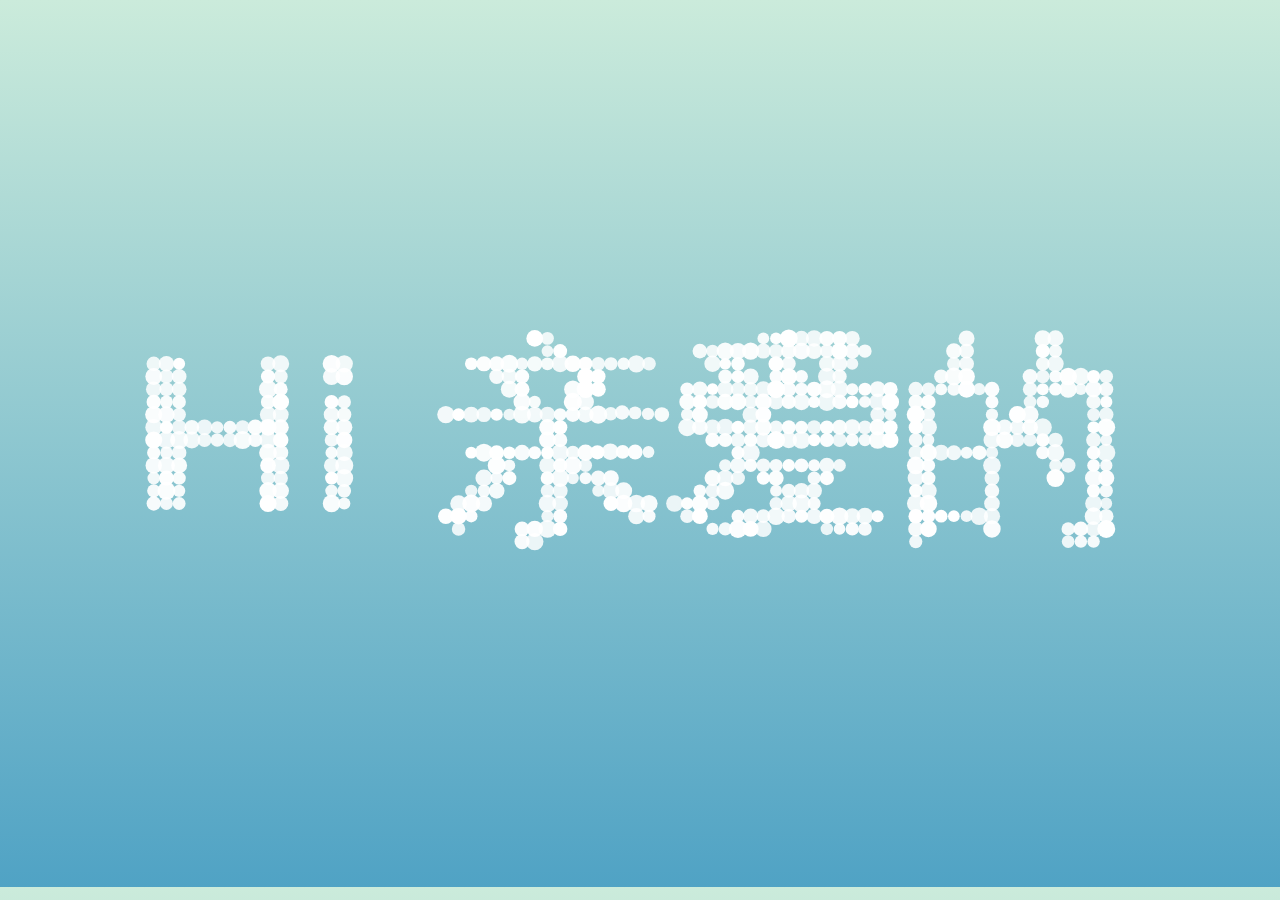
<file: index.html>
<!DOCTYPE html>
<html>

<head>

  <meta charset="UTF-8">

  <title></title>

  <link rel="stylesheet" href="css/normalizel.css">

  <link rel="stylesheet" href="css/stylel.css" media="screen" type="text/css" />

</head>

<body>
<canvas class="canvas"></canvas>

<div class="help">?</div> 

<div class="ui">
  <input class="ui-input" type="text" />
  <span class="ui-return">↵</span>
</div>

<div class="overlay">
  <div class="tabs">
    <div class="tabs-labels"><span class="tabs-label">Commands</span><span class="tabs-label">Info</span><span class="tabs-label">Share</span></div>

    <div class="tabs-panels">
      <ul class="tabs-panel commands">
        <li class="commands-item"><span class="commands-item-title">Text</span><span class="commands-item-info" data-demo="Hello :)">Type anything</span><span class="commands-item-action">Demo</span></li>
        <li class="commands-item"><span class="commands-item-title">Countdown</span><span class="commands-item-info" data-demo="#countdown 10">#countdown<span class="commands-item-mode">number</span></span><span class="commands-item-action">Demo</span></li>
        <li class="commands-item"><span class="commands-item-title">Time</span><span class="commands-item-info" data-demo="#time">#time</span><span class="commands-item-action">Demo</span></li>
        <li class="commands-item"><span class="commands-item-title">Rectangle</span><span class="commands-item-info" data-demo="#rectangle 30x15">#rectangle<span class="commands-item-mode">width x height</span></span><span class="commands-item-action">Demo</span></li>
        <li class="commands-item"><span class="commands-item-title">Circle</span><span class="commands-item-info" data-demo="#circle 25">#circle<span class="commands-item-mode">diameter</span></span><span class="commands-item-action">Demo</span></li>

        <li class="commands-item commands-item--gap"><span class="commands-item-title">Animate</span><span class="commands-item-info" data-demo="The time is|#time|#countdown 3|#icon thumbs-up"><span class="commands-item-mode">command1</span>&nbsp;|<span class="commands-item-mode">command2</span></span><span class="commands-item-action">Demo</span></li>
      </ul>
    </div>
  </div>
</div>

  <script src="js/indexl.js"></script>

</body>

</html>
</file>
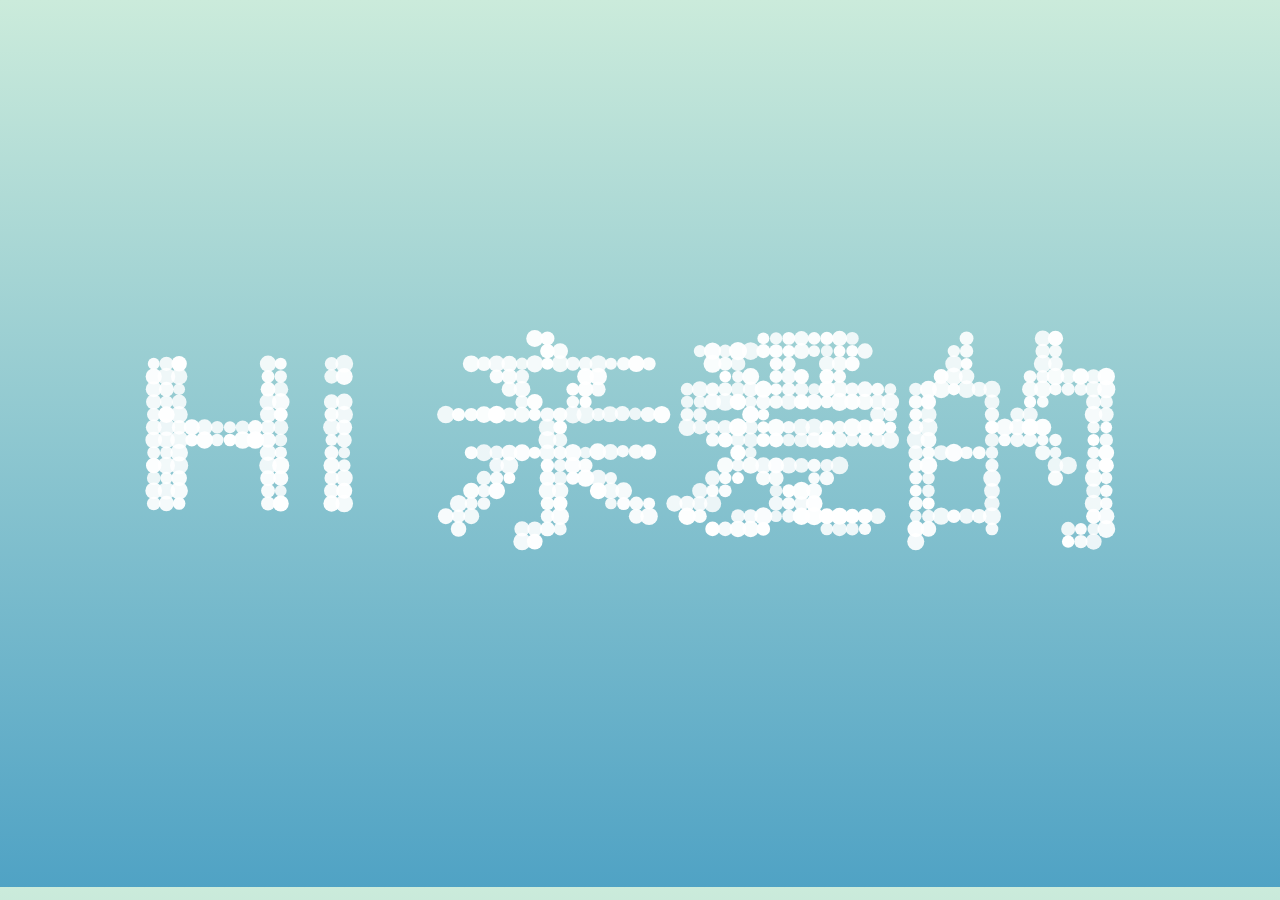
<file: html/index.html>
<!DOCTYPE html>
<html>

<head>

  <meta charset="UTF-8">

  <title></title>

  <link rel="stylesheet" href="../css/normalizel.css">

  <link rel="stylesheet" href="../css/stylel.css" media="screen" type="text/css" />

</head>

<body>
<canvas class="canvas"></canvas>

<div class="help">?</div> 

<div class="ui">
  <input class="ui-input" type="text" />
  <span class="ui-return">↵</span>
</div>

<div class="overlay">
  <div class="tabs">
    <div class="tabs-labels"><span class="tabs-label">Commands</span><span class="tabs-label">Info</span><span class="tabs-label">Share</span></div>

    <div class="tabs-panels">
      <ul class="tabs-panel commands">
        <li class="commands-item"><span class="commands-item-title">Text</span><span class="commands-item-info" data-demo="Hello :)">Type anything</span><span class="commands-item-action">Demo</span></li>
        <li class="commands-item"><span class="commands-item-title">Countdown</span><span class="commands-item-info" data-demo="#countdown 10">#countdown<span class="commands-item-mode">number</span></span><span class="commands-item-action">Demo</span></li>
        <li class="commands-item"><span class="commands-item-title">Time</span><span class="commands-item-info" data-demo="#time">#time</span><span class="commands-item-action">Demo</span></li>
        <li class="commands-item"><span class="commands-item-title">Rectangle</span><span class="commands-item-info" data-demo="#rectangle 30x15">#rectangle<span class="commands-item-mode">width x height</span></span><span class="commands-item-action">Demo</span></li>
        <li class="commands-item"><span class="commands-item-title">Circle</span><span class="commands-item-info" data-demo="#circle 25">#circle<span class="commands-item-mode">diameter</span></span><span class="commands-item-action">Demo</span></li>

        <li class="commands-item commands-item--gap"><span class="commands-item-title">Animate</span><span class="commands-item-info" data-demo="The time is|#time|#countdown 3|#icon thumbs-up"><span class="commands-item-mode">command1</span>&nbsp;|<span class="commands-item-mode">command2</span></span><span class="commands-item-action">Demo</span></li>
      </ul>
    </div>
  </div>
</div>

  <script src="../js/indexl.js"></script>

</body>

</html>
</file>
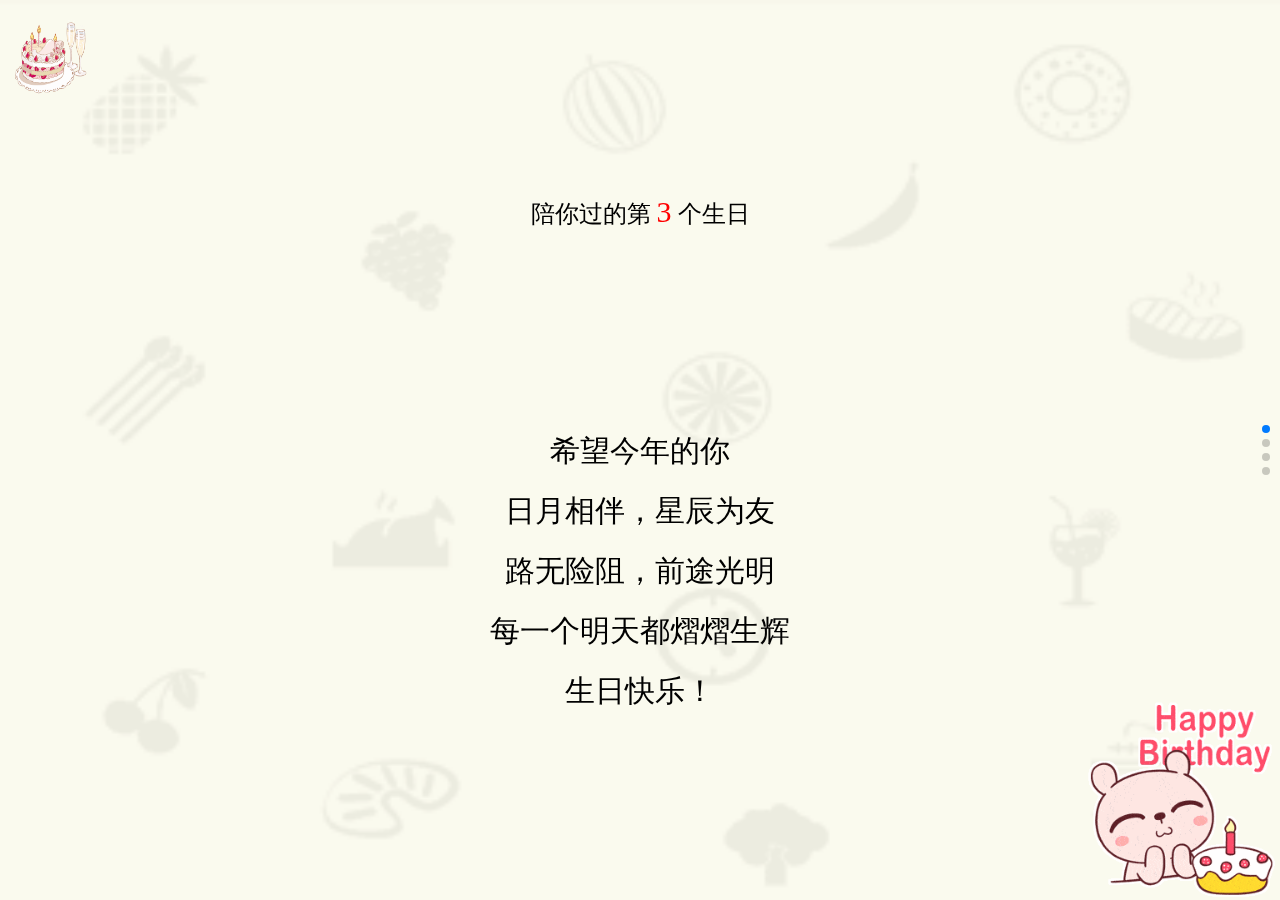
<file: like.html>
<!DOCTYPE html>
<html>
<head lang="en">
    <meta charset="UTF-8">
    <meta name="viewport"
          content="width=device-width, user-scalable=no, initial-scale=1.0, maximum-scale=1.0, minimum-scale=1.0"/>
    <meta name="format-detection" content="telephone=no"/>
    <meta name="apple-mobile-web-app-capable" content="yes"/>
    <meta name="apple-mobile-web-app-status-bar-style" content="black">
    <title>喜欢</title>
    <link rel="stylesheet" href="css/reset.css">
    <link rel="stylesheet" href="css/swiper.min.css" type="text/css"/>
    <link rel="stylesheet" href="css/swiper.animate1.0.3.min.js">
    <link rel="stylesheet" href="css/animate.min.css">
    <link rel="stylesheet" href="css/like.css" type="text/css"/>
</head>
<body>
<section class="swiper-container">
    <div class="swiper-wrapper">
        <div class="swiper-slide pageFir" trueId="page1">
            <img src="img/5.gif" class="ani img3" swiper-animate-effect="zoomInLeft" swiper-animate-duration="1s" swiper-animate-delay="2s" alt="">
           <p class="ani p1" swiper-animate-effect="rotateOut" swiper-animate-duration="1s" swiper-animate-delay="1s">陪你过的第 <span>3</span> 个生日</p>
           <p class="ani p2" swiper-animate-effect="lightSpeedIn" swiper-animate-duration="1s" swiper-animate-delay="2s">希望今年的你</p>
           <p class="ani p3" swiper-animate-effect="lightSpeedIn" swiper-animate-duration="1s" swiper-animate-delay="3s">日月相伴，星辰为友</p>
           <p class="ani p4" swiper-animate-effect="lightSpeedIn" swiper-animate-duration="1s" swiper-animate-delay="4s">路无险阻，前途光明</p>
           <p class="ani p5" swiper-animate-effect="lightSpeedIn" swiper-animate-duration="1s" swiper-animate-delay="5s">每一个明天都熠熠生辉</p>
           <p class="ani p6" swiper-animate-effect="lightSpeedIn" swiper-animate-duration="1s" swiper-animate-delay="6s">生日快乐！</p>
           <img src="img/3.gif" class="ani" swiper-animate-effect="zoomInRight" swiper-animate-duration="1s" swiper-animate-delay="2s" alt="">
        </div>
        <div class="swiper-slide pageTwo" trueId="page2">
            <img src="img/5.gif" class="ani img3" swiper-animate-effect="zoomInLeft" swiper-animate-duration="1s" swiper-animate-delay="2s" alt="">
            <p class="ani p1" swiper-animate-effect="lightSpeedIn" swiper-animate-duration="1s" swiper-animate-delay="1s">话不多说</p>
            <p class="ani p2" swiper-animate-effect="lightSpeedIn" swiper-animate-duration="1s" swiper-animate-delay="2s">直接上照片</p>
            <img src="img/2.jpeg" class="ani img1" swiper-animate-effect="fadeIn" swiper-animate-duration="1s" swiper-animate-delay="3s" alt="">
            <p class="ani p3" swiper-animate-effect="rotateIn" swiper-animate-duration="1s" swiper-animate-delay="4s">哈哈哈</p>
            <p class="ani p5" swiper-animate-effect="rotateIn" swiper-animate-duration="1s" swiper-animate-delay="5s">每天最开心的就是和你闹的时候</p>
            <img src="img/3.gif" class="ani img2" swiper-animate-effect="zoomInRight" swiper-animate-duration="1s" swiper-animate-delay="2s" alt="">
        </div>
        <div class="swiper-slide pageThr" trueId="page3">
                <img src="img/5.gif" class="ani img3" swiper-animate-effect="zoomInLeft" swiper-animate-duration="1s" swiper-animate-delay="2s" alt="">
                <p class="p1 ani" swiper-animate-effect="tada" swiper-animate-duration="1s" swiper-animate-delay="0.5s" >好看的照片还是有的</p>
                <div>
                    <img src="img/1.jpeg" class="ani we1" swiper-animate-effect="bounceInLeft" swiper-animate-duration="1s" swiper-animate-delay="2s" alt="">
                    <img src="img/6.jpeg" class="ani we2" swiper-animate-effect="bounceInRight" swiper-animate-duration="1s" swiper-animate-delay="3s" alt="">
                    <img src="img/7.jpeg" class="ani we3" swiper-animate-effect="bounceInLeft" swiper-animate-duration="1s" swiper-animate-delay="4s" alt="">
                    <img src="img/9.jpeg" class="ani we4" swiper-animate-effect="bounceInRight" swiper-animate-duration="1s" swiper-animate-delay="5s" alt="">
                    <img src="img/8.jpeg" class="ani we5" swiper-animate-effect="bounceInUp" swiper-animate-duration="1s" swiper-animate-delay="6s" alt="">
                    
                </div>
               
               
                <img src="img/3.gif" class="ani img2" swiper-animate-effect="zoomInRight" swiper-animate-duration="1s" swiper-animate-delay="2s" alt="">
        </div>
        <div class="swiper-slide pageFou" trueId="page4">
           <img src="img/10.jpg"  class="ani" swiper-animate-effect="fadeIn" swiper-animate-duration="2s" swiper-animate-delay=".5s" alt="">
        </div>
    </div>
    <div class="swiper-pagination"></div>
</section>
<!-- <section class="arrow">
    <span></span>
    <span></span>
</section>
-->
<section class="audio">
    <audio class="audioMp3" src="music/1.mp3" loop autoplay/>
</section> 
</body>
</html>
<script charset="utf-8" type="text/javascript" src="js/jquery-2.1.1.min.js"></script>
<script charset="utf-8" type="text/javascript" src="js/swiper.min.js"></script>
<script charset="utf-8" type="text/javascript" src="js/fastClick.js"></script>
<script charset="utf-8" type="text/javascript" src="js/swiper.animate1.0.3.min.js"></script>
<script charset="utf-8" type="text/javascript" src="js/like.js"></script>
<script type="text/javascript">
    FastClick.attach(document.body);
</script>
</file>
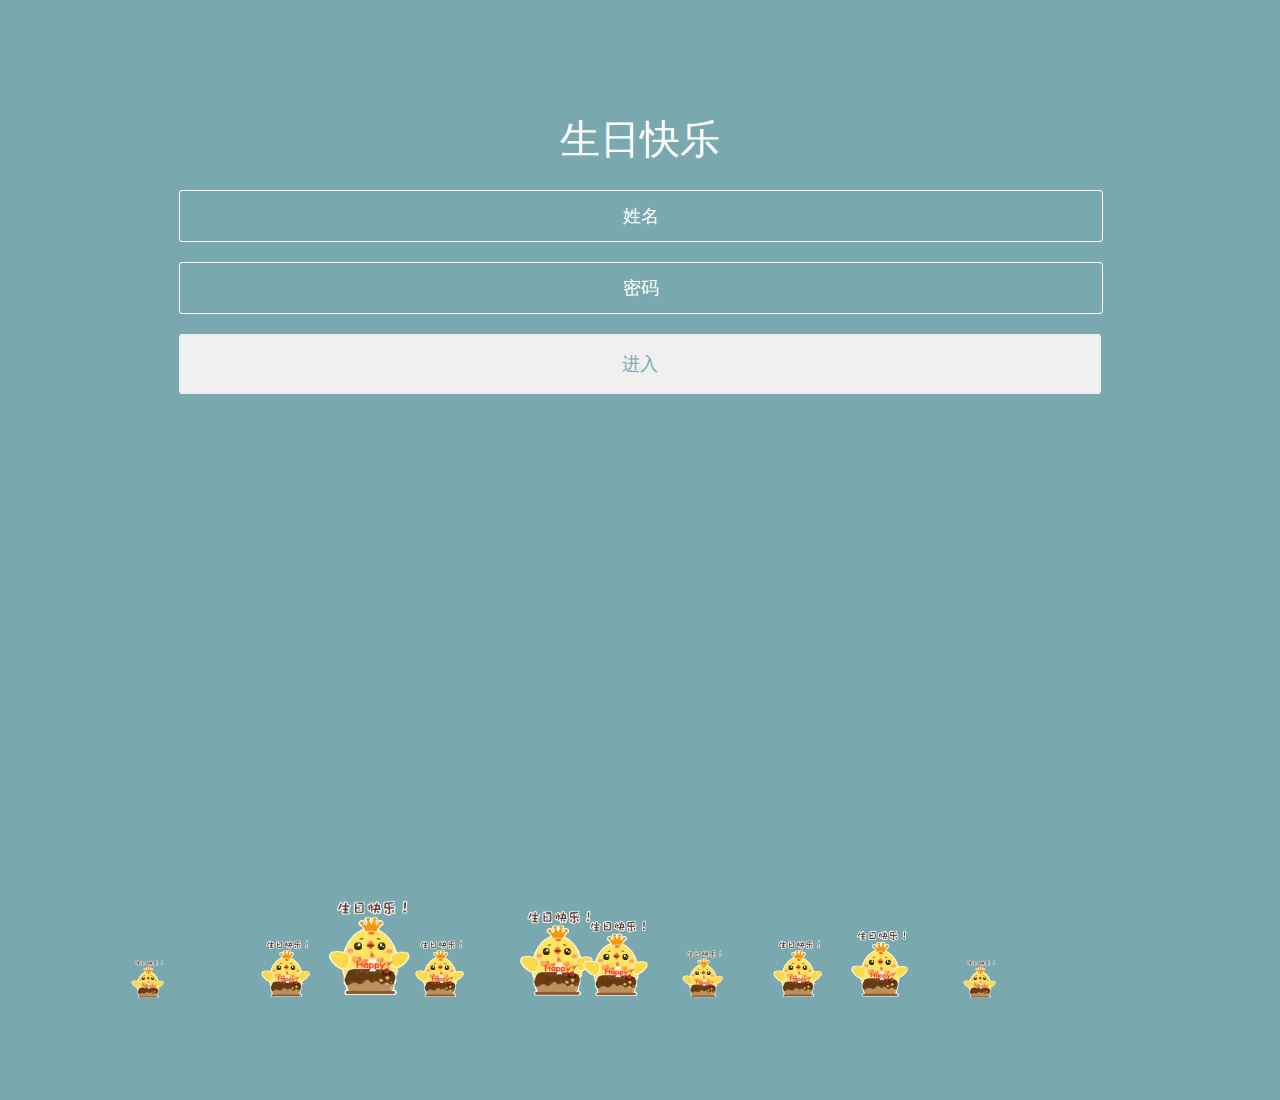
<file: login.html>
<!DOCTYPE html>
<html>
<head>
    <meta charset="UTF-8"/>
    <meta name="viewport"
          content="width=device-width, user-scalable=no, initial-scale=1.0, maximum-scale=1.0, minimum-scale=1.0"/>
    <meta name="format-detection" content="telephone=no"/>
    <meta content="yes" name="mobile-web-app-capable">
    <meta content="yes" name="apple-mobile-web-app-capable"/>
    <meta http-equiv="Cache-Control" content="no-siteapp"/>
    <link rel="stylesheet" href="css/reset.css">
    <link rel="stylesheet" href="css/style.css">
    <title>生日快乐</title>
    <!-- <script>
        //->动态计算REM的换算比例
~function (desW) {
    var winW = document.documentElement.clientWidth;
    document.documentElement.style.fontSize = winW / desW * 100 + "px";
}(640);
    </script> -->

</head>
<body>
<div class="login">
    <div class="container">
        <h1>生日快乐</h1>
        <form class="form">
            <input id="userName" name="userName" type="text" placeholder="姓名"onfocus="this.placeholder=''" onblur="this.placeholder='姓名'">
            <input id="pwd" name="pwd" type="password" placeholder="密码">
            <button type="submit" id="login-button">进入</button>
        </form>
    </div>

    <div class="bg-bubbles">
        <img src="img/timg.gif">
        <img src="img/timg.gif">
        <img src="img/timg.gif">
        <img src="img/timg.gif">
        <img src="img/timg.gif">
        <img src="img/timg.gif">
        <img src="img/timg.gif">
        <img src="img/timg.gif">
        <img src="img/timg.gif">
        <img src="img/timg.gif">
      

    </ul>
</div>
</div>

</body>
<script charset="utf-8" type="text/javascript" src="js/jquery-2.1.1.min.js"></script>
<script charset="utf-8" type="text/javascript" src="js/login.js"></script>

</html>
</file>
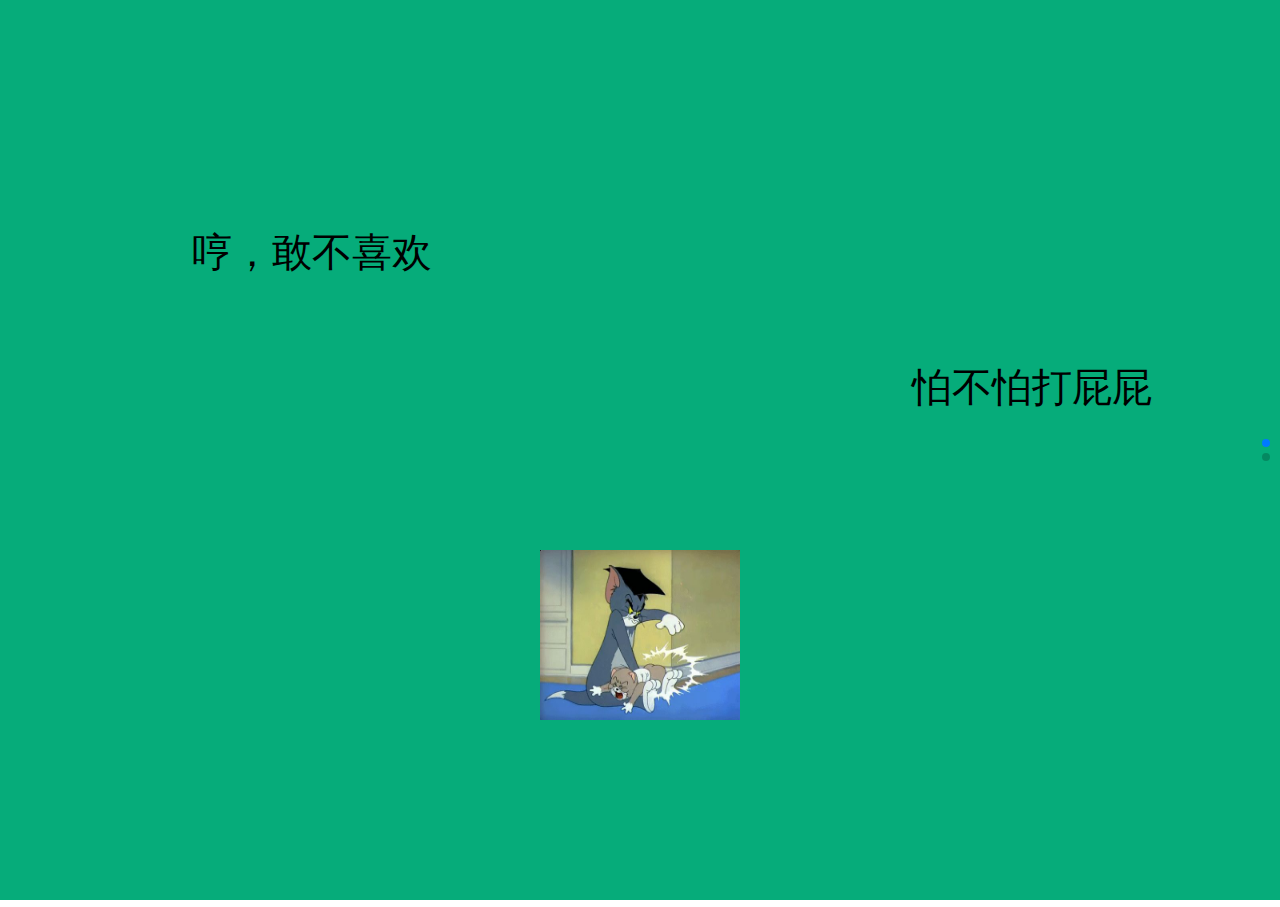
<file: notLike.html>
<!DOCTYPE html>
<html>
<head>
    <meta charset="UTF-8"/>
    <meta name="viewport"
          content="width=device-width, user-scalable=no, initial-scale=1.0, maximum-scale=1.0, minimum-scale=1.0"/>
    <meta name="format-detection" content="telephone=no"/>
    <meta content="yes" name="mobile-web-app-capable">
    <meta content="yes" name="apple-mobile-web-app-capable"/>
    <meta http-equiv="Cache-Control" content="no-siteapp"/>
    <link rel="stylesheet" href="css/reset.css">
    <link rel="stylesheet" href="css/swiper.min.css" type="text/css"/>
    <link rel="stylesheet" href="css/swiper.animate1.0.3.min.js">
    <link rel="stylesheet" href="css/animate.min.css">
    <link rel="stylesheet" href="css/notLike.css" type="text/css"/>
</head>
<body>
<section class="swiper-container">
    <div class="swiper-wrapper">
        <div class="swiper-slide pageFir" trueId="page1">
            <p class="p1 ani" swiper-animate-effect="fadeInLeftBig" swiper-animate-duration="1s" swiper-animate-delay="1s">哼，敢不喜欢</p>
            <p class="p2 ani" swiper-animate-effect="fadeInRightBig" swiper-animate-duration="1s" swiper-animate-delay="2s">怕不怕打屁屁</p>
            <img class="ani" src="img/dapigu.jpg" alt="" swiper-animate-effect="shake" swiper-animate-duration="1s" swiper-animate-delay="3s">
        </div>
        <div class="swiper-slide pageTwo" trueId="page2">
            <p class="ani"  swiper-animate-effect="flipInX" swiper-animate-duration="1s" swiper-animate-delay="1s">这个颜色喜欢吗？</p>
            <img class="ani"swiper-animate-effect="wobble" swiper-animate-duration="1s" swiper-animate-delay="2s"   src="img/hahaha.jpg" alt="">
            <button id="likeI" class="ani"swiper-animate-effect="zoomIn" swiper-animate-duration="1s" swiper-animate-delay="5s"    >喜欢</button>
        </div>
    </div>
    <div class="swiper-pagination"></div>
</section>
</div> 
</body>
<script charset="utf-8" type="text/javascript" src="js/jquery-2.1.1.min.js"></script>
<script charset="utf-8" type="text/javascript" src="js/swiper.min.js"></script>
<script charset="utf-8" type="text/javascript" src="js/swiper.animate1.0.3.min.js"></script>
<script charset="utf-8" type="text/javascript" src="js/fastClick.js"></script>
<script type="text/javascript">
    FastClick.attach(document.body);
          
  var mySwiper = new Swiper ('.swiper-container', {
    direction: 'vertical', // 垂直切换选项
    //loop: true, // 循环模式选项
    
    // 如果需要分页器
    pagination: {
      el: '.swiper-pagination',
    },
    on:{
      init: function(){
        swiperAnimateCache(this); //隐藏动画元素 
        swiperAnimate(this); //初始化完成开始动画
      }, 
      slideChangeTransitionEnd: function(){ 
        swiperAnimate(this); //每个slide切换结束时也运行当前slide动画
        //this.slides.eq(this.activeIndex).find('.ani').removeClass('ani'); 动画只展现一次，去除ani类名
      } 
    }
    
  })  
  $('#likeI').click(function(){
    location.href="like.html"
  })
</script>>

</html>
</file>
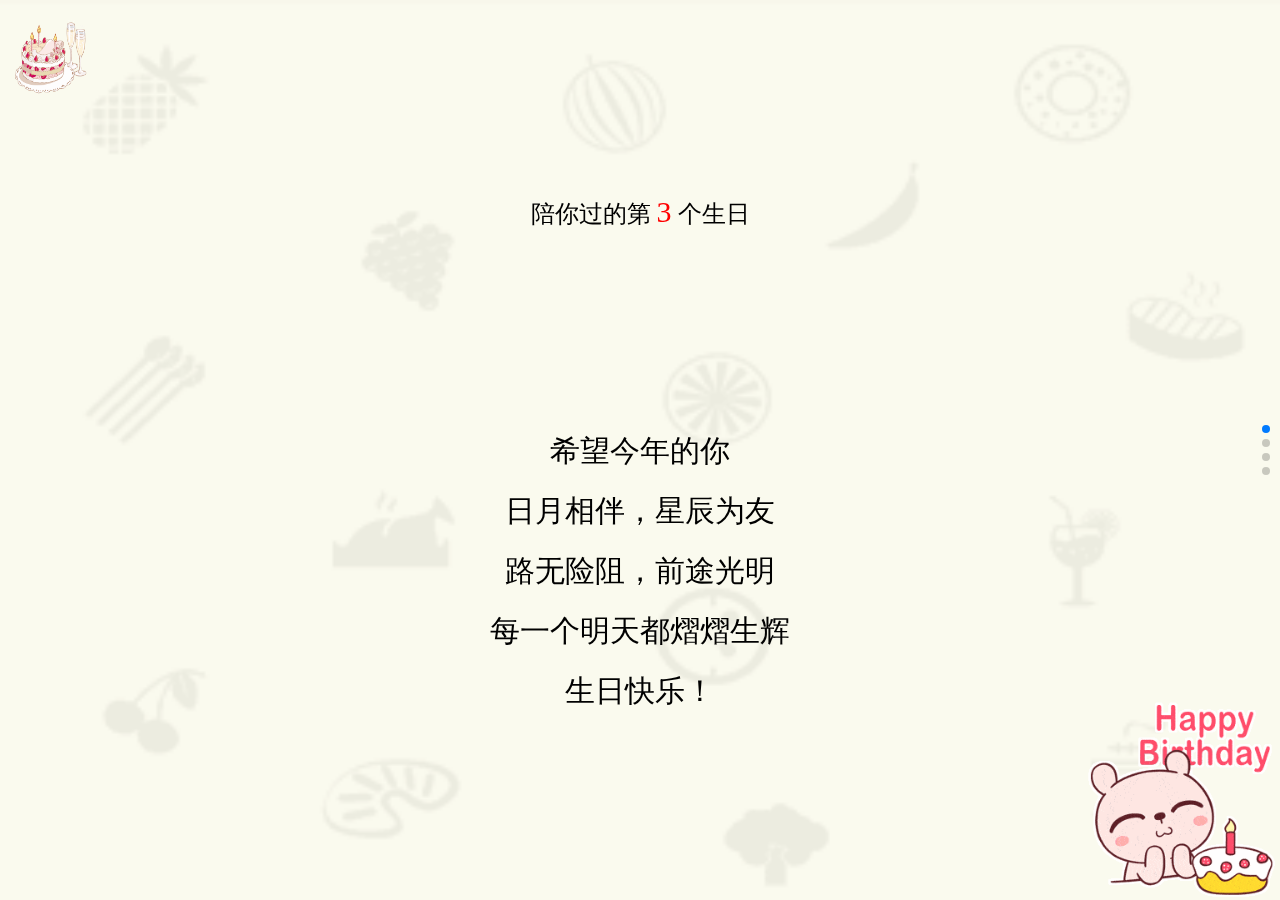
<file: html/like.html>
<!DOCTYPE html>
<html>
<head lang="en">
    <meta charset="UTF-8">
    <meta name="viewport"
          content="width=device-width, user-scalable=no, initial-scale=1.0, maximum-scale=1.0, minimum-scale=1.0"/>
    <meta name="format-detection" content="telephone=no"/>
    <meta name="apple-mobile-web-app-capable" content="yes"/>
    <meta name="apple-mobile-web-app-status-bar-style" content="black">
    <title>喜欢</title>
    <link rel="stylesheet" href="../css/reset.css">
    <link rel="stylesheet" href="../css/swiper.min.css" type="text/css"/>
    <link rel="stylesheet" href="../css/swiper.animate1.0.3.min.js">
    <link rel="stylesheet" href="../css/animate.min.css">
    <link rel="stylesheet" href="../css/like.css" type="text/css"/>
</head>
<body>
<section class="swiper-container">
    <div class="swiper-wrapper">
        <div class="swiper-slide pageFir" trueId="page1">
            <img src="../img/5.gif" class="ani img3" swiper-animate-effect="zoomInLeft" swiper-animate-duration="1s" swiper-animate-delay="2s" alt="">
           <p class="ani p1" swiper-animate-effect="rotateOut" swiper-animate-duration="1s" swiper-animate-delay="1s">陪你过的第 <span>3</span> 个生日</p>
           <p class="ani p2" swiper-animate-effect="lightSpeedIn" swiper-animate-duration="1s" swiper-animate-delay="2s">希望今年的你</p>
           <p class="ani p3" swiper-animate-effect="lightSpeedIn" swiper-animate-duration="1s" swiper-animate-delay="3s">日月相伴，星辰为友</p>
           <p class="ani p4" swiper-animate-effect="lightSpeedIn" swiper-animate-duration="1s" swiper-animate-delay="4s">路无险阻，前途光明</p>
           <p class="ani p5" swiper-animate-effect="lightSpeedIn" swiper-animate-duration="1s" swiper-animate-delay="5s">每一个明天都熠熠生辉</p>
           <p class="ani p6" swiper-animate-effect="lightSpeedIn" swiper-animate-duration="1s" swiper-animate-delay="6s">生日快乐！</p>
           <img src="../img/3.gif" class="ani" swiper-animate-effect="zoomInRight" swiper-animate-duration="1s" swiper-animate-delay="2s" alt="">
        </div>
        <div class="swiper-slide pageTwo" trueId="page2">
            <img src="../img/5.gif" class="ani img3" swiper-animate-effect="zoomInLeft" swiper-animate-duration="1s" swiper-animate-delay="2s" alt="">
            <p class="ani p1" swiper-animate-effect="lightSpeedIn" swiper-animate-duration="1s" swiper-animate-delay="1s">话不多说</p>
            <p class="ani p2" swiper-animate-effect="lightSpeedIn" swiper-animate-duration="1s" swiper-animate-delay="2s">直接上照片</p>
            <img src="../img/2.jpeg" class="ani img1" swiper-animate-effect="fadeIn" swiper-animate-duration="1s" swiper-animate-delay="3s" alt="">
            <p class="ani p3" swiper-animate-effect="rotateIn" swiper-animate-duration="1s" swiper-animate-delay="4s">哈哈哈</p>
            <p class="ani p5" swiper-animate-effect="rotateIn" swiper-animate-duration="1s" swiper-animate-delay="5s">每天最开心的就是和你闹的时候</p>
            <img src="../img/3.gif" class="ani img2" swiper-animate-effect="zoomInRight" swiper-animate-duration="1s" swiper-animate-delay="2s" alt="">
        </div>
        <div class="swiper-slide pageThr" trueId="page3">
                <img src="../img/5.gif" class="ani img3" swiper-animate-effect="zoomInLeft" swiper-animate-duration="1s" swiper-animate-delay="2s" alt="">
                <p class="p1 ani" swiper-animate-effect="tada" swiper-animate-duration="1s" swiper-animate-delay="0.5s" >好看的照片还是有的</p>
                <div>
                    <img src="../img/1.jpeg" class="ani we1" swiper-animate-effect="bounceInLeft" swiper-animate-duration="1s" swiper-animate-delay="2s" alt="">
                    <img src="../img/6.jpeg" class="ani we2" swiper-animate-effect="bounceInRight" swiper-animate-duration="1s" swiper-animate-delay="3s" alt="">
                    <img src="../img/7.jpeg" class="ani we3" swiper-animate-effect="bounceInLeft" swiper-animate-duration="1s" swiper-animate-delay="4s" alt="">
                    <img src="../img/9.jpeg" class="ani we4" swiper-animate-effect="bounceInRight" swiper-animate-duration="1s" swiper-animate-delay="5s" alt="">
                    <img src="../img/8.jpeg" class="ani we5" swiper-animate-effect="bounceInUp" swiper-animate-duration="1s" swiper-animate-delay="6s" alt="">
                    
                </div>
               
               
                <img src="../img/3.gif" class="ani img2" swiper-animate-effect="zoomInRight" swiper-animate-duration="1s" swiper-animate-delay="2s" alt="">
        </div>
        <div class="swiper-slide pageFou" trueId="page4">
           <img src="../img/10.jpg"  class="ani" swiper-animate-effect="fadeIn" swiper-animate-duration="2s" swiper-animate-delay=".5s" alt="">
        </div>
    </div>
    <div class="swiper-pagination"></div>
</section>
<!-- <section class="arrow">
    <span></span>
    <span></span>
</section>
-->
<section class="audio">
    <audio class="audioMp3" src="../music/1.mp3" loop autoplay/>
</section> 
</body>
</html>
<script charset="utf-8" type="text/javascript" src="../js/jquery-2.1.1.min.js"></script>
<script charset="utf-8" type="text/javascript" src="../js/swiper.min.js"></script>
<script charset="utf-8" type="text/javascript" src="../js/fastClick.js"></script>
<script charset="utf-8" type="text/javascript" src="../js/swiper.animate1.0.3.min.js"></script>
<script charset="utf-8" type="text/javascript" src="../js/like.js"></script>
<script type="text/javascript">
    FastClick.attach(document.body);
</script>
</file>
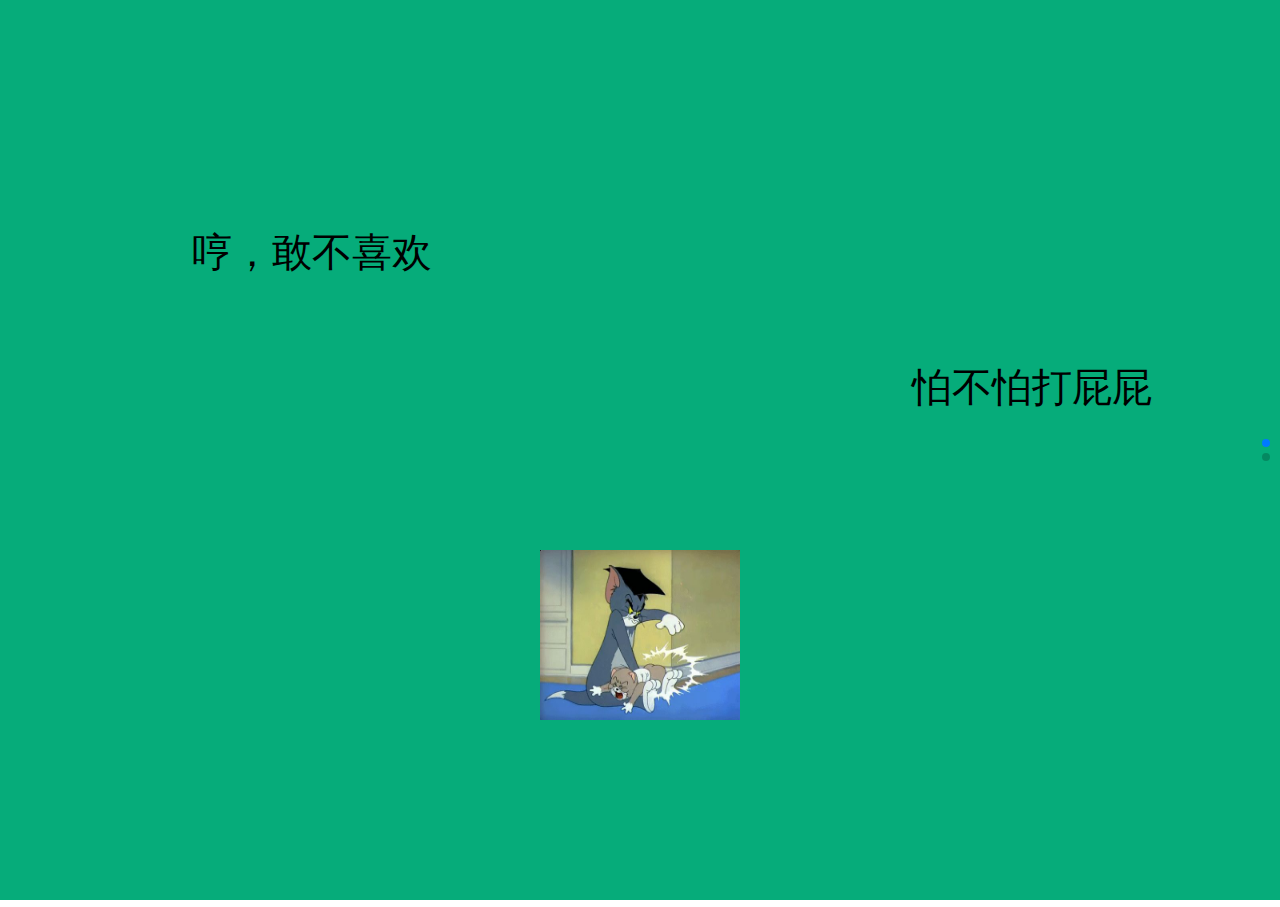
<file: html/notLike.html>
<!DOCTYPE html>
<html>
<head>
    <meta charset="UTF-8"/>
    <meta name="viewport"
          content="width=device-width, user-scalable=no, initial-scale=1.0, maximum-scale=1.0, minimum-scale=1.0"/>
    <meta name="format-detection" content="telephone=no"/>
    <meta content="yes" name="mobile-web-app-capable">
    <meta content="yes" name="apple-mobile-web-app-capable"/>
    <meta http-equiv="Cache-Control" content="no-siteapp"/>
    <link rel="stylesheet" href="../css/reset.css">
    <link rel="stylesheet" href="../css/swiper.min.css" type="text/css"/>
    <link rel="stylesheet" href="../css/swiper.animate1.0.3.min.js">
    <link rel="stylesheet" href="../css/animate.min.css">
    <link rel="stylesheet" href="../css/notLike.css" type="text/css"/>
</head>
<body>
<section class="swiper-container">
    <div class="swiper-wrapper">
        <div class="swiper-slide pageFir" trueId="page1">
            <p class="p1 ani" swiper-animate-effect="fadeInLeftBig" swiper-animate-duration="1s" swiper-animate-delay="1s">哼，敢不喜欢</p>
            <p class="p2 ani" swiper-animate-effect="fadeInRightBig" swiper-animate-duration="1s" swiper-animate-delay="2s">怕不怕打屁屁</p>
            <img class="ani" src="../img/dapigu.jpg" alt="" swiper-animate-effect="shake" swiper-animate-duration="1s" swiper-animate-delay="3s">
        </div>
        <div class="swiper-slide pageTwo" trueId="page2">
            <p class="ani"  swiper-animate-effect="flipInX" swiper-animate-duration="1s" swiper-animate-delay="1s">这个颜色喜欢吗？</p>
            <img class="ani"swiper-animate-effect="wobble" swiper-animate-duration="1s" swiper-animate-delay="2s"   src="../img/hahaha.jpg" alt="">
            <button id="likeI" class="ani"swiper-animate-effect="zoomIn" swiper-animate-duration="1s" swiper-animate-delay="5s"    >喜欢</button>
        </div>
    </div>
    <div class="swiper-pagination"></div>
</section>
</div> 
</body>
<script charset="utf-8" type="text/javascript" src="../js/jquery-2.1.1.min.js"></script>
<script charset="utf-8" type="text/javascript" src="../js/swiper.min.js"></script>
<script charset="utf-8" type="text/javascript" src="../js/swiper.animate1.0.3.min.js"></script>
<script charset="utf-8" type="text/javascript" src="../js/fastClick.js"></script>
<script type="text/javascript">
    FastClick.attach(document.body);
          
  var mySwiper = new Swiper ('.swiper-container', {
    direction: 'vertical', // 垂直切换选项
    //loop: true, // 循环模式选项
    
    // 如果需要分页器
    pagination: {
      el: '.swiper-pagination',
    },
    on:{
      init: function(){
        swiperAnimateCache(this); //隐藏动画元素 
        swiperAnimate(this); //初始化完成开始动画
      }, 
      slideChangeTransitionEnd: function(){ 
        swiperAnimate(this); //每个slide切换结束时也运行当前slide动画
        //this.slides.eq(this.activeIndex).find('.ani').removeClass('ani'); 动画只展现一次，去除ani类名
      } 
    }
    
  })  
  $('#likeI').click(function(){
    location.href="like.html"
  })
</script>>

</html>
</file>
<file: css/stylel.css>
body {
  font-family: "Avenir", "Helvetica Neue", Helvetica, Arial, sans-serif;
  background: #79a8ae;
  color: #666;
  font-size: 16px;
  line-height: 1.5em;
}

h1 {
  color: #111;
  margin: 0 0 12px 0;
  font-size: 24px;
  line-height: 1.5em;
}

p {
  margin: 0 0 10x 0;
}

a {
  color: #888;
  text-decoration: none;
  border-bottom: 1px solid #ccc;
}

a:hover {
  border-bottom-color: #888;
}

body,
.overlay {
  -webkit-perspective: 1000;
  -webkit-perspective-origin-y: 25%;
}

.body--ready {
  /* Ideas
  background: -webkit-linear-gradient(top, #e2b986 -10%, #241c35 140%);
  background: -webkit-linear-gradient(top, #c97369 -40%, #241c35 130%);
  background: -webkit-linear-gradient(top, #fac4c4 -10%, #606386 140%);
  background: -webkit-linear-gradient(top, #519ab0 0%, #414A6D 110%);
  background: -webkit-linear-gradient(top, rgb(129, 0, 170) 0%, rgb(43, 4, 114) 110%);
  background: -webkit-linear-gradient(top, rgb(163, 235, 189) 0%, rgb(16, 93, 145) 110%);
  background: -webkit-linear-gradient(top, rgb(165, 103, 189) 0%, rgb(75, 233, 214) 120%);
  */

  background: -webkit-linear-gradient(top, rgb(203, 235, 219) 0%, rgb(55, 148, 192) 120%);
  background: -moz-linear-gradient(top, rgb(203, 235, 219) 0%, rgb(55, 148, 192) 120%);
  background: -o-linear-gradient(top, rgb(203, 235, 219) 0%, rgb(55, 148, 192) 120%);
  background: -ms-linear-gradient(top, rgb(203, 235, 219) 0%, rgb(55, 148, 192) 120%);
  background: linear-gradient(top, rgb(203, 235, 219) 0%, rgb(55, 148, 192) 120%);*/
}

.body--ready .overlay {
  -webkit-transition: -webkit-transform 0.7s cubic-bezier(0.694, 0.0482, 0.335, 1),
                      opacity 0.7s cubic-bezier(0.694, 0.0482, 0.335, 1);
  -moz-transition: -moz-transform 0.7s cubic-bezier(0.694, 0.0482, 0.335, 1),
                      opacity 0.7s cubic-bezier(0.694, 0.0482, 0.335, 1);
  -ms-transition: -ms-transform 0.7s cubic-bezier(0.694, 0.0482, 0.335, 1),
                      opacity 0.7s cubic-bezier(0.694, 0.0482, 0.335, 1);
  -o-transition: -o-transform 0.7s cubic-bezier(0.694, 0.0482, 0.335, 1),
                      opacity 0.7s cubic-bezier(0.694, 0.0482, 0.335, 1);
  transition: transform 0.7s cubic-bezier(0.694, 0.0482, 0.335, 1),
                      opacity 0.7s cubic-bezier(0.694, 0.0482, 0.335, 1);
}


.ui {
  position: absolute;
  left: 50%;
  bottom: 5%;
  width: 300px;
  margin-left: -150px;
}

.ui-input {
  display: none;
  width: 100%;
  height: 50px;
  background: none;
  font-size: 24px;
  font-weight: bold;
  color: #fff;
  text-align: center;
  border: none;
  border-bottom: 2px solid white;
}

.ui-input:focus {
  outline: none;
  border: none;
  border-bottom: 2px solid white;
}

.ui-return {
  display: none;
  position: absolute;
  top: 20px;
  right: 0;
  padding: 3px 2px 0 2px;
  font-size: 10px;
  line-height: 10px;
  color: #fff;
  border: 1px solid #fff;
}

.ui--enter .ui-return {
  display: block;
}

.ui--wide {
  width: 76%;
  margin-left: 12%;
  left: 0;
}

.ui--wide .ui-return {
  right: -20px;
}

.help {
  display: none;
  position: absolute;
  top: 40px;
  right: 40px;
  width: 25px;
  height: 25px;
  text-align: center;
  font-size: 13px;
  line-height: 27px;
  font-weight: bold;
  cursor: pointer;
  background: #fff;
  color: #79a8ae;
  opacity: .9;

  -webkit-transition: opacity 0.1s cubic-bezier(0.694, 0.0482, 0.335, 1);
  -moz-transition: opacity 0.1s cubic-bezier(0.694, 0.0482, 0.335, 1);
  -ms-transition: opacity 0.1s cubic-bezier(0.694, 0.0482, 0.335, 1);
  -o-transition: opacity 0.1s cubic-bezier(0.694, 0.0482, 0.335, 1);
  transition: opacity 0.1s cubic-bezier(0.694, 0.0482, 0.335, 1);
}

.help:hover {
  opacity: 1;
}

.overlay {
  position: absolute;
  top: 50%;
  left: 50%;
  width: 550px;
  height: 490px;
  margin: -260px 0 0 -275px;
  opacity: 0;

  -webkit-transform: rotateY(90deg);
  -moz-transform: rotateY(90deg);
  -ms-transform: rotateY(90deg);
  -o-transform: rotateY(90deg);
  transform: rotateY(90deg);
}

.overlay--visible {
  opacity: 1;

  -webkit-transform: rotateY(0);
  -moz-transform: rotateY(0);
  -ms-transform: rotateY(0);
  -o-transform: rotateY(0);
  transform: rotateY(0);
}

.ui-share,
.ui-details {
  opacity: .9;
  background: #fff;
  z-index: 2;
}

.ui-details-content,
.ui-share-content {
  padding: 100px 50px;
}

.commands {
  margin: 0;
  padding: 0;
  list-style: none;
  cursor: pointer;
}

.commands-item {
  font-size: 12px;
  line-height: 22px;
  font-weight: bold;
  text-transform: uppercase;
  letter-spacing: 1px;
  padding: 20px;
  background: #fff;
  margin-top: 1px;
  color: #333;
  opacity: .9;

  -webkit-transition: -webkit-transform 0.7s cubic-bezier(0.694, 0.0482, 0.335, 1),
                      opacity 0.1s cubic-bezier(0.694, 0.0482, 0.335, 1);
  -moz-transition: -moz-transform 0.1s cubic-bezier(0.694, 0.0482, 0.335, 1),
                      opacity 0.1s cubic-bezier(0.694, 0.0482, 0.335, 1);
  -ms-transition: -ms-transform 0.1s cubic-bezier(0.694, 0.0482, 0.335, 1),
                      opacity 0.1s cubic-bezier(0.694, 0.0482, 0.335, 1);
  -o-transition: -o-transform 0.1s cubic-bezier(0.694, 0.0482, 0.335, 1),
                      opacity 0.1s cubic-bezier(0.694, 0.0482, 0.335, 1);
  transition: transform 0.1s cubic-bezier(0.694, 0.0482, 0.335, 1),
                      opacity 0.1s cubic-bezier(0.694, 0.0482, 0.335, 1);
}

.commands-item--gap {
  margin-top: 9px;
}

.commands-item:hover {
  opacity: 1;
}

.commands-item:hover .commands-item-action {
  background: #333;
}

.commands-item a {
  display: inline-block;
}

.commands-item-mode {
  display: inline-block;
  margin-left: 3px;
  font-style: italic;
  color: #ccc;
}

.commands-item-title {
  display: inline-block;
  width: 150px;
}

.commands-item-info {
  display: inline-block;
  width: 300px;
  font-size: 14px;
  text-transform: none;
  letter-spacing: 0;
  font-weight: normal;
  color: #aaa;
}

.commands-item-action {
  display: inline-block;
  float: right;
  margin-top: 3px;
  text-transform: uppercase;
  font-size: 10px;
  line-height: 10px;
  color: #fff;
  background: #90c9d1;
  padding: 5px 10px 4px 10px;
  border-radius: 3px;
}

.commands-item:first-child {
  margin-top: 0;
}

.twitter-share {
  position: absolute;
  top: 4px;
  right: 20px;
}


.tabs-labels {
  margin-bottom: 9px;
}

.tabs-label {
  display: inline-block;
  background: #fff;
  padding: 10px 20px;
  font-size: 12px;
  line-height: 22px;
  font-weight: bold;
  text-transform: uppercase;
  letter-spacing: 1px;
  color: #333;
  opacity: .5;
  cursor: pointer;
  margin-right: 2px;

  -webkit-transition: opacity 0.1s cubic-bezier(0.694, 0.0482, 0.335, 1);
  -moz-transition: opacity 0.1s cubic-bezier(0.694, 0.0482, 0.335, 1);
  -ms-transition: opacity 0.1s cubic-bezier(0.694, 0.0482, 0.335, 1);
  -o-transition: opacity 0.1s cubic-bezier(0.694, 0.0482, 0.335, 1);
  transition: opacity 0.1s cubic-bezier(0.694, 0.0482, 0.335, 1);
}

.tabs-label:hover {
  opacity: .9;
}

.tabs-label--active {
  opacity: .9;
}

.tabs-panel {
  display: none;
}

.tabs-panel--active {
  display: block;
}

.tab-panel {
  position: absolute;
  top: 0;
  left: 0;
  width: 100%;
}

.touch .ui-input {
  display: none;
}
</file>
<file: css/style.css>
html,body{
    overflow: hidden;
    font-size: 62.5%;
}
.login{
    width: 100%;
    height: 100%; 
    background: #79a8ae;
}
.login .container{
    position: relative;
    z-index: 2;
    width:90%;
    height: 100vh;
    padding:10rem 5%;
}
.login .container h1{
    font-size:4rem;
    text-align: center;
    line-height: 8rem;
    color:#fff;
}
.login .container form{
    width:80%;
    height:20rem;
    margin-left:10%;

}
.login .container form input{
    width:90%;
    height:3rem;
    font-size: 1.8rem;
    margin:1rem 0;
    padding:1rem 5%;
    background: transparent;
    border-radius: .3rem;
    border:.1rem solid #fff;
    color: #fff;
    text-align: center;
} 
.login .container form button{
    width:100%;
    height: 6rem;
    font-size: 1.8rem;
    color:#79a8ae;
    border-radius: .3rem;
    border:none;
    margin-top:1rem
}
.bg-bubbles {
    position: absolute;
    top: 0;
    left: 0;
    width: 100%;
    height: 100%;
    z-index: 1;
}
.bg-bubbles img{
    position: absolute;
    width:10rem;
    height:10rem ;
    bottom:-10rem;
        /* -webkit-animation: square 30s infinite; */
        animation: square 30s infinite;
        -webkit-transition-timing-function: linear;
        transition-timing-function: linear;

}
.bg-bubbles img:nth-child(1) {
    left: 10%;
    width:4rem;
    height:4rem ;
}
.bg-bubbles img:nth-child(2) {
    left: 20%;
    width:6rem;
    height:6rem ;
    -webkit-animation-delay: 2s;
    animation-delay: 2s;
    -webkit-animation-duration: 17s;
    animation-duration: 17s;
}
.bg-bubbles img:nth-child(3) {
    left: 25%;
    width:10rem;
    height:10rem ;
    -webkit-animation-delay: 4s;
    animation-delay: 4s;
}
.bg-bubbles img:nth-child(4) {
    left: 32%;
    width:6rem;
    height:6rem ;
    -webkit-animation-duration: 22s;
    animation-duration: 22s;
}
.bg-bubbles img:nth-child(5) {
    left: 40%;
    width:9rem;
    height:9rem ;
}
.bg-bubbles img:nth-child(6) {
    left: 45%;
    width:8rem;
    height:8rem ;
    -webkit-animation-delay: 3s;
    animation-delay: 3s;
}
.bg-bubbles img:nth-child(7) {
    left: 53%;
    width:5rem;
    height:5rem ;
    -webkit-animation-delay: 7s;
    animation-delay: 7s;
}
.bg-bubbles img:nth-child(8) {
    left: 60%;
    width:6rem;
    height:6rem ;
    -webkit-animation-delay: 15s;
    animation-delay: 15s;
    -webkit-animation-duration: 40s;
    animation-duration: 40s;
}
.bg-bubbles img:nth-child(9) {
    left: 66%;
    width:7rem;
    height:7rem ;
    -webkit-animation-delay: 2s;
    animation-delay: 2s;
    -webkit-animation-duration: 40s;
    animation-duration: 40s;
}
.bg-bubbles img:nth-child(10) {
    left: 75%;
    width:4rem;
    height:4rem ;
    -webkit-animation-delay: 11s;
    animation-delay: 11s;
}
.form-success .container h1 {
    -webkit-transform: translateY(85px);
        -ms-transform: translateY(85px);
            transform: translateY(85px);
  }

@keyframes square{
    0% {
        -webkit-transform: translateY(0);
        transform: translateY(0);
    }
    100% {
        -webkit-transform: translateY(-900px) rotate(600deg);
        transform: translateY(-900px) rotate(600deg);
    }
}
/* 首页 */
</file>
<file: css/normalizel.css>
html{font-family:sans-serif;-ms-text-size-adjust:100%;-webkit-text-size-adjust:100%}body{margin:0}article,aside,details,figcaption,figure,footer,header,hgroup,main,nav,section,summary{display:block}audio,canvas,progress,video{display:inline-block;vertical-align:baseline}audio:not([controls]){display:none;height:0}[hidden],template{display:none}a{background:transparent}a:active,a:hover{outline:0}abbr[title]{border-bottom:1px dotted}b,strong{font-weight:bold}dfn{font-style:italic}h1{font-size:2em;margin:0.67em 0}mark{background:#ff0;color:#000}small{font-size:80%}sub,sup{font-size:75%;line-height:0;position:relative;vertical-align:baseline}sup{top:-0.5em}sub{bottom:-0.25em}img{border:0}svg:not(:root){overflow:hidden}figure{margin:1em 40px}hr{-moz-box-sizing:content-box;box-sizing:content-box;height:0}pre{overflow:auto}code,kbd,pre,samp{font-family:monospace, monospace;font-size:1em}button,input,optgroup,select,textarea{color:inherit;font:inherit;margin:0}button{overflow:visible}button,select{text-transform:none}button,html input[type="button"],input[type="reset"],input[type="submit"]{-webkit-appearance:button;cursor:pointer}button[disabled],html input[disabled]{cursor:default}button::-moz-focus-inner,input::-moz-focus-inner{border:0;padding:0}input{line-height:normal}input[type="checkbox"],input[type="radio"]{-moz-box-sizing:border-box;box-sizing:border-box;padding:0}input[type="number"]::-webkit-inner-spin-button,input[type="number"]::-webkit-outer-spin-button{height:auto}input[type="search"]{-webkit-appearance:textfield;-moz-box-sizing:content-box;box-sizing:content-box}input[type="search"]::-webkit-search-cancel-button,input[type="search"]::-webkit-search-decoration{-webkit-appearance:none}fieldset{border:1px solid #c0c0c0;margin:0 2px;padding:0.35em 0.625em 0.75em}legend{border:0;padding:0}textarea{overflow:auto}optgroup{font-weight:bold}table{border-collapse:collapse;border-spacing:0}td,th{padding:0}
</file>
<file: css/like.css>
html, body {
    width: 100%;
    height: 100%;
    font-size: 62.5%;
    overflow: hidden;
}
/*--SWIPER--*/
.swiper-container {

    height: 100%;
}

.swiper-slide {
    position: relative;
    height: 100%;
    width: 100%;
}

.pageFir, .pageTwo, .pageThr, .pageFou, .pageFiv, .pageSix {
    background:url(../img/bgs.png);
    background-size: 100%;
}

.swiper-pagination {
  
  }
   p{
    font-size: 2.4rem;
    font-family: fantasy;
    color: currentColor;
    line-height: 4rem;
  }
  .pageFir .p1{
    text-align: center;
    margin:15% auto;
   
  }
  .pageFir .p1 span{
      color:red;
      font-size: 3rem;
  }
  .pageFir .p2,  .pageFir .p3,  .pageFir .p4,  .pageFir .p5,  .pageFir .p6{
    color: currentColor;
    line-height: 7rem;
    text-align: center;
    font-family: cursive;
    font-size: 3rem;
    margin-top: -1rem;
  }
  .pageFir img,.pageTwo .img2,.pageThr .img2{
      width:20rem;
      height:20rem;
      position: absolute;
      bottom:0rem;
      right:0;
  }
  .pageTwo .img2,.pageThr .img2{
    width:13rem;
    height:13rem;
}
  .pageFir .img3, .pageTwo .img3,.pageThr .img3{
    width:10rem;
    height:10rem;
    position: absolute;
    top:0rem;
    left:0;
}
  .pageTwo p{
      position: absolute;
     line-height: 5rem;
  }
  .pageTwo .p1{
      top:10%;
      left:20%;
  }
  .pageTwo .p2{
    left:30%;
    top:15%;
  }
  .pageTwo .img1{
    position: absolute;
    width: 20rem;
    height: 26rem;
    top: 23%;
    left: 50%;
    margin-left: -10rem;
  }
  .pageTwo .p3{
    left:40%;
    bottom:30%;
  }
  .pageTwo .p5{
    left: 10%;
    bottom: 22%;
    font-size: 2rem;
  }
  .pageThr .p1{
    text-align: center;
    margin: 16% 0 10% 0;

  }
  .pageThr div{
    position: relative;
    width: 100%;
    height: 60%;
  }
  .pageThr div img{
      /* position: absolute; */
      width:50%;
      height:50%;
      float: left;

  }
  .pageThr .we5{
    position: absolute;
    top:50%;
    left:50%;
    margin-left:-15%;
    margin-top: -15%;
    border-radius: 50%;
    width:30%;
    height:30%;
    z-index: 1;
  }
  .pageFou img{
    width:100%;
    height:100%;
  }
</file>
<file: css/notLike.css>
html, body {
    width: 100%;
    height: 100%;
    font-size: 62.5%;
    overflow: hidden;
}
.swiper-container {

    height: 100%;
}

.swiper-slide {
    position: relative;
    height: 100%;
    width: 100%;
}

.pageFir, .pageTwo, .pageThr, .pageFou, .pageFiv, .pageSix {
    background: rgb(6, 172, 122);
    background-size: 100%;
}

.pageFir p,.pageTwo p{
    position: absolute;   
    font-family: cursive;
    font-size: 4rem;
}
.pageFir .p1,.pageTwo p{
    left: 15%;
    top: 25%;
 
}

.pageFir .p2{
    right:10%;
    top:40%;
    
}
.pageFir img{
    width: 20rem;
    height: 17rem;
    position: absolute;
    bottom:20%;
    left: 50%;
    margin-left: -10rem;
   
}
.pageTwo p{
    left:10%;
  
}
.pageTwo img{
    width:20rem;
    height: 20rem;
    position: absolute;
    bottom:35%;
    left: 50%;
    margin-left: -10rem;
  
}
.pageTwo button{
    position: absolute;
    left: 50%;
    bottom: 10rem;
    width: 20rem;
    height: 5rem;
    font-size: 2rem;
    border: .2rem solid #fff;
    background: transparent;
    border-radius: 1rem;
    color:#fff;
    margin-left: -10rem;
}
@keyframes shake{
    0%{
        -webkit-transform: translate3d(0,0,0);
        -ms-transform: translate3d(0,0,0);
        transform: translate3d(0,0,0);
        opacity: 0;
    }
    10%, 30%, 50%, 70%, 90% {
        -webkit-transform: translate3d(-10px,0,0);
        -ms-transform: translate3d(-10px,0,0);
        transform: translate3d(-10px,0,0);
    }
    20%, 40%, 60%, 80% {
        -webkit-transform: translate3d(10px,0,0);
        -ms-transform: translate3d(10px,0,0);
        transform: translate3d(10px,0,0);
    }
    100% {
        opacity: 1;
        -webkit-transform: translate3d(0,0,0);
        -ms-transform: translate3d(0,0,0);
        transform: translate3d(0,0,0);
    }
}
@-webkit-keyframes shake{
    0%{
        -webkit-transform: translate3d(0,0,0);
        -ms-transform: translate3d(0,0,0);
        transform: translate3d(0,0,0);
        opacity: 0;
    }
    10%, 30%, 50%, 70%, 90% {
        -webkit-transform: translate3d(-10px,0,0);
        -ms-transform: translate3d(-10px,0,0);
        transform: translate3d(-10px,0,0);
    }
    20%, 40%, 60%, 80% {
        -webkit-transform: translate3d(10px,0,0);
        -ms-transform: translate3d(10px,0,0);
        transform: translate3d(10px,0,0);
    }
    100% {
        opacity: 1;
        -webkit-transform: translate3d(0,0,0);
        -ms-transform: translate3d(0,0,0);
        transform: translate3d(0,0,0);
    }
}
@keyframes wobble{
    0% {
        -webkit-transform: none;
        -ms-transform: none;
        transform: none;
        opacity: 0;
    }
    15% {
        -webkit-transform: translate3d(-25%,0,0) rotate3d(0,0,1,-5deg);
        -ms-transform: translate3d(-25%,0,0) rotate3d(0,0,1,-5deg);
        transform: translate3d(-25%,0,0) rotate3d(0,0,1,-5deg);
        opacity: 0.1;
    }
    30% {
        -webkit-transform: translate3d(20%,0,0) rotate3d(0,0,1,3deg);
        -ms-transform: translate3d(20%,0,0) rotate3d(0,0,1,3deg);
        transform: translate3d(20%,0,0) rotate3d(0,0,1,3deg);
        opacity: 0.3;
    }
    45% {
        -webkit-transform: translate3d(-15%,0,0) rotate3d(0,0,1,-3deg);
        -ms-transform: translate3d(-15%,0,0) rotate3d(0,0,1,-3deg);
        transform: translate3d(-15%,0,0) rotate3d(0,0,1,-3deg);
        opacity: 0.5;
    }
    60% {
        -webkit-transform: translate3d(10%,0,0) rotate3d(0,0,1,2deg);
        -ms-transform: translate3d(10%,0,0) rotate3d(0,0,1,2deg);
        transform: translate3d(10%,0,0) rotate3d(0,0,1,2deg);
        opacity: 0.7;
    }
    75% {
        -webkit-transform: translate3d(-5%,0,0) rotate3d(0,0,1,-1deg);
        -ms-transform: translate3d(-5%,0,0) rotate3d(0,0,1,-1deg);
        transform: translate3d(-5%,0,0) rotate3d(0,0,1,-1deg);
        opacity: 0.9;
    }
    100% {
        -webkit-transform: none;
        -ms-transform: none;
        transform: none;
        opacity: 1;
    }
}
@-webkit-keyframes wobble{
    0% {
        -webkit-transform: none;
        -ms-transform: none;
        transform: none;
        opacity: 0;
    }
    15% {
        -webkit-transform: translate3d(-25%,0,0) rotate3d(0,0,1,-5deg);
        -ms-transform: translate3d(-25%,0,0) rotate3d(0,0,1,-5deg);
        transform: translate3d(-25%,0,0) rotate3d(0,0,1,-5deg);
        opacity: 0.1;
    }
    30% {
        -webkit-transform: translate3d(20%,0,0) rotate3d(0,0,1,3deg);
        -ms-transform: translate3d(20%,0,0) rotate3d(0,0,1,3deg);
        transform: translate3d(20%,0,0) rotate3d(0,0,1,3deg);
        opacity: 0.3;
    }
    45% {
        -webkit-transform: translate3d(-15%,0,0) rotate3d(0,0,1,-3deg);
        -ms-transform: translate3d(-15%,0,0) rotate3d(0,0,1,-3deg);
        transform: translate3d(-15%,0,0) rotate3d(0,0,1,-3deg);
        opacity: 0.5;
    }
    60% {
        -webkit-transform: translate3d(10%,0,0) rotate3d(0,0,1,2deg);
        -ms-transform: translate3d(10%,0,0) rotate3d(0,0,1,2deg);
        transform: translate3d(10%,0,0) rotate3d(0,0,1,2deg);
        opacity: 0.7;
    }
    75% {
        -webkit-transform: translate3d(-5%,0,0) rotate3d(0,0,1,-1deg);
        -ms-transform: translate3d(-5%,0,0) rotate3d(0,0,1,-1deg);
        transform: translate3d(-5%,0,0) rotate3d(0,0,1,-1deg);
        opacity: 0.9;
    }
    100% {
        -webkit-transform: none;
        -ms-transform: none;
        transform: none;
        opacity: 1;
    }
}
</file>
